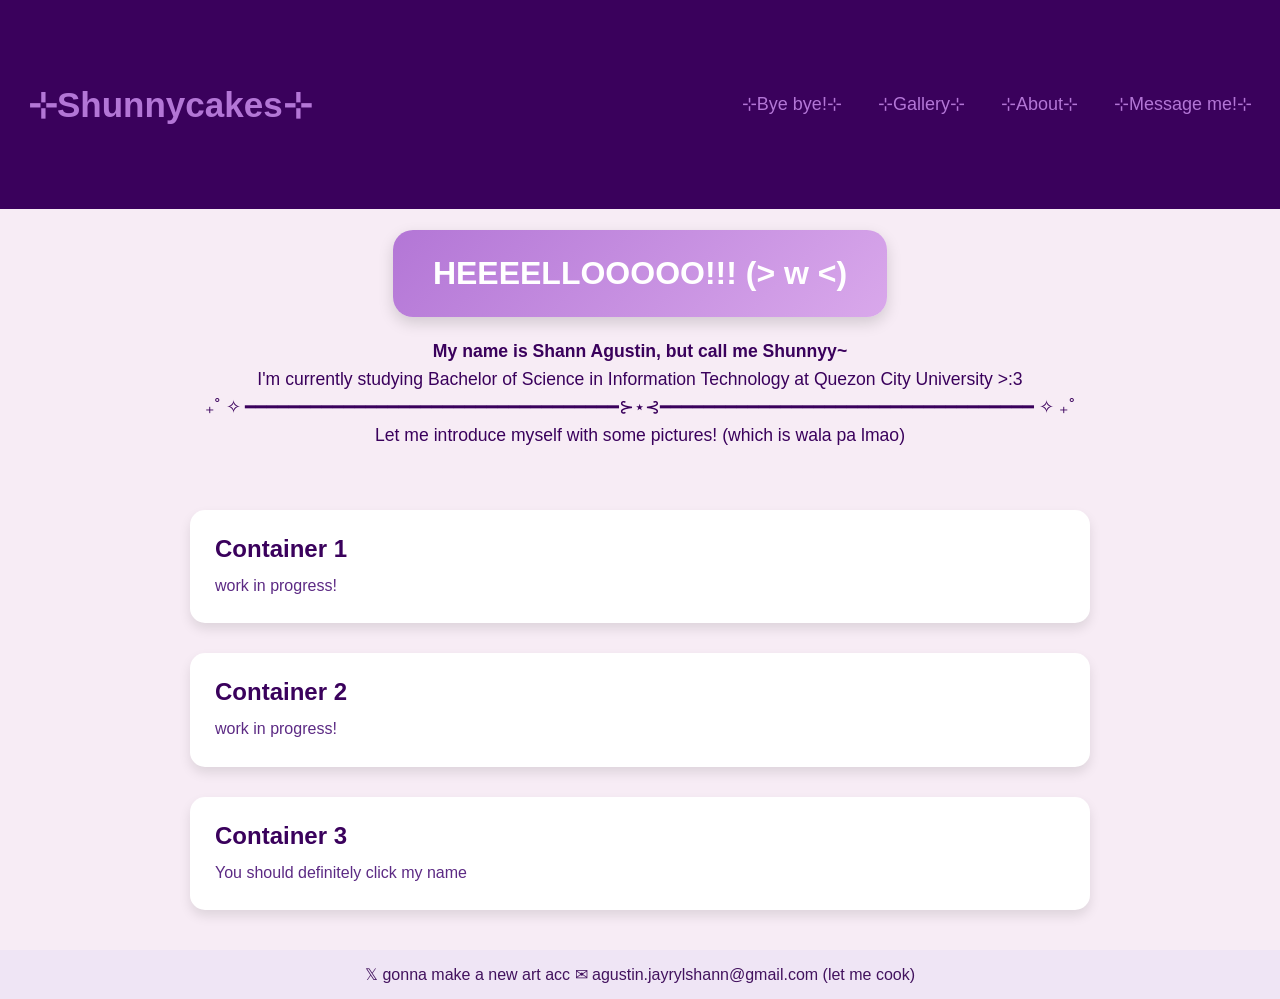
<file: index.html>
<!DOCTYPE html>
<html lang="en">
<head>
  <meta charset="UTF-8">
  <meta name="viewport" content="width=device-width, initial-scale=1.0">
  <title>Shunnycakes</title>
  <link rel="icon" type="x-icon" href="wizard.jpg">
  <link rel="stylesheet" href="index.css">
  <link href="https://fonts.googleapis.com/css2?family=Poppins:wght@300;400;600&display=swap" rel="stylesheet">
</head>

<body>
  <!-- Navbar -->
  <div id="navbar">
    <a href="shunny.html" id="logo">⊹Shunnycakes⊹</a>
    <div id="navbar-right">
      <a href="welcomemsg.html">⊹Bye bye!⊹</a>
      <a href="gallery.html">⊹Gallery⊹</a>
      <a href="about.html">⊹About⊹</a>
      <a href="message.html">⊹Message me!⊹</a>
    </div>
  </div>

  <!-- big hello-->
  <div class="content">
    <h1 class="greeting">HEEEELLOOOOO!!! (> w <)</h1>
    <div class="intro-text">
      <p><b>My name is Shann Agustin, but call me Shunnyy~</b></p>
      <p>I'm currently studying Bachelor of Science in Information Technology at Quezon City University >:3</p>
      <p>₊˚ ✧ ━━━━━━━━━━━━━━━━━━━━━━━━━━━━━━━━━━⊱⋆⊰━━━━━━━━━━━━━━━━━━━━━━━━━━━━━━━━━━ ✧ ₊˚</p>
      <p>Let me introduce myself with some pictures! (which is wala pa lmao)</p>
    </div>
  </div>

  <!-- Example Container Boxes -->
  <div class="container-box">
    <h2> Container 1</h2>
    <p>work in progress!</p>
  </div>

  <div class="container-box">
    <h2>Container 2</h2>
    <p>work in progress!</p>
  </div>

  <div class="container-box">
    <h2>Container 3</h2>
    <p>You should definitely click my name</p>
  </div>

  <!-- Footer -->
  <div class="footer">
    <p>𝕏 gonna make a new art acc ✉ agustin.jayrylshann@gmail.com (let me cook)</p>
  </div>

  <!-- Navbar Shrink Script -->
  <script src="index.js"></script>
</body>
</html>
</file>
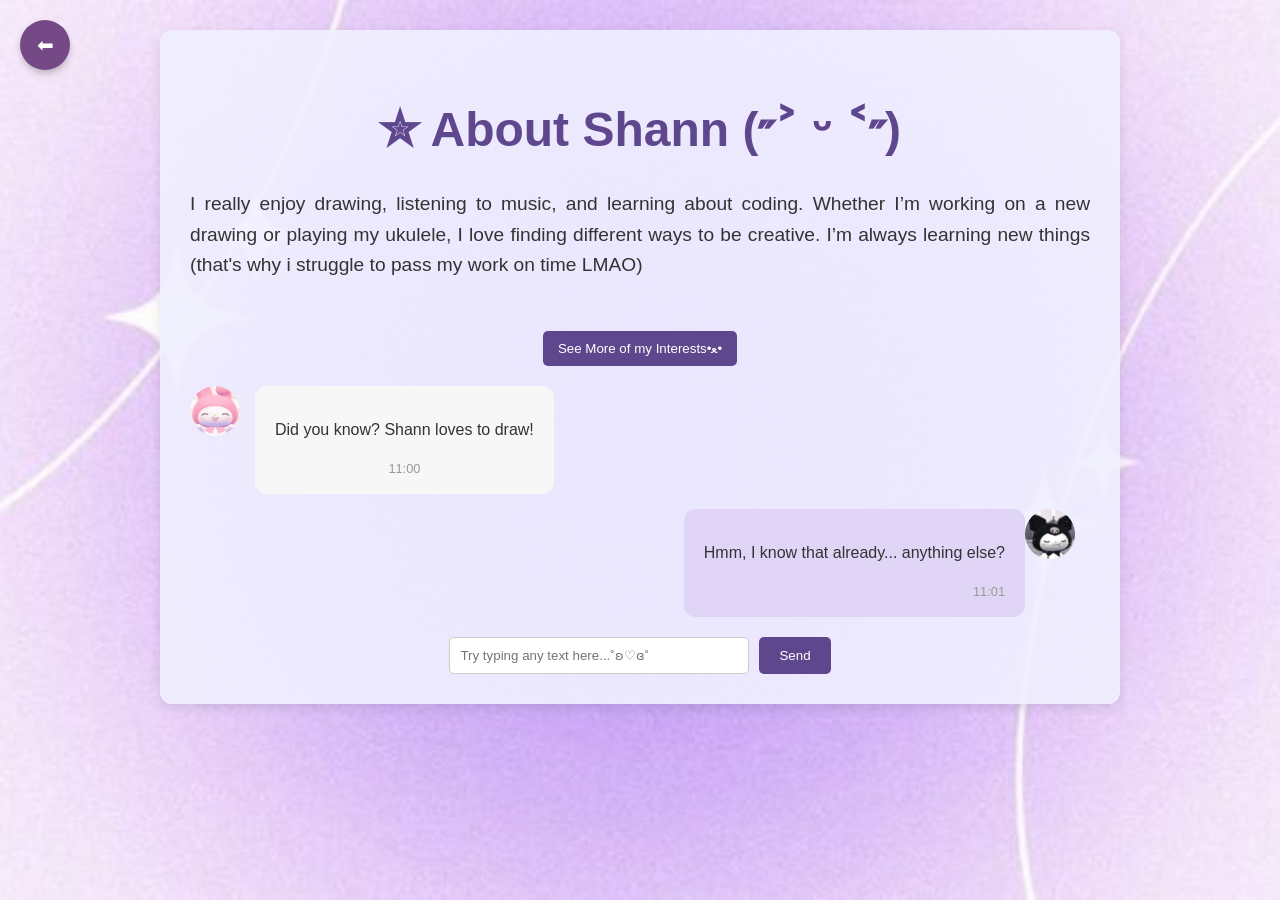
<file: about.html>
<html lang="en">
<head>
    <meta charset="UTF-8">
    <meta name="viewport" content="width=device-width, initial-scale=1.0">
    <link rel="stylesheet" href="about.css">
    <link rel="icon" type="x-icon" href="wizard.jpg">
    <title>About Me</title>
</head>
<body>
    <button class="back-btn" onclick="window.location.href='index.html'">⬅</button>
    <div class="container">
        <h1> ✮ About Shann (˶˃ ᵕ ˂˶)</h1>
        <p class="intro">
            I really enjoy drawing, listening to music, and learning about coding. Whether I’m working on a new drawing or playing my ukulele, I love finding different ways to be creative. 
            I’m always learning new things (that's why i struggle to pass my work on time LMAO)
        </p>

        <!-- Toggle buttonz -->
        <button class="toggle-button" onclick="toggleInterests()">See More of my Interests•ﻌ•</button>

        <!-- Hidden content for more interests -->
        <div id="more-interests">
            <p style="text-align: center;">⊹₊⟡⋆I also love to sing, and sometimes take a power nap whenever I get a chance to sleep o_O⊹₊⟡⋆</p>
            <p style="text-align: center;">⊹₊⟡⋆I love experimenting and exploring things in coding!(mainly jscript)⊹₊⟡⋆</p>
        </div>
        <!-- my melody -->
        <div class="chat-box" id="chat-box">
            <div class="message left">
                <img src="yep.jpg" alt="Avatar" class="avatar">
                <div class="text">
                    <p>Did you know? Shann loves to draw!</p>
                    <span class="time">11:00</span>
                </div>
            </div>
            <!-- kuromi -->
            <div class="message right">
                <img src="yup.jpg" alt="Avatar" class="avatar">
                <div class="text">
                    <p>Hmm, I know that already... anything else?</p>
                    <span class="time">11:01</span>
                </div>
            </div>
        </div>

        <!-- Input for user to add messages -->
        <div class="chat-input">
            <input type="text" id="userMessage" placeholder="Try typing any text here...˚ʚ♡ɞ˚">
            <button onclick="sendMessage()">Send</button>
        </div>
    </div>

    <script src="about.js"></script> 
</body>
</html>
</file>
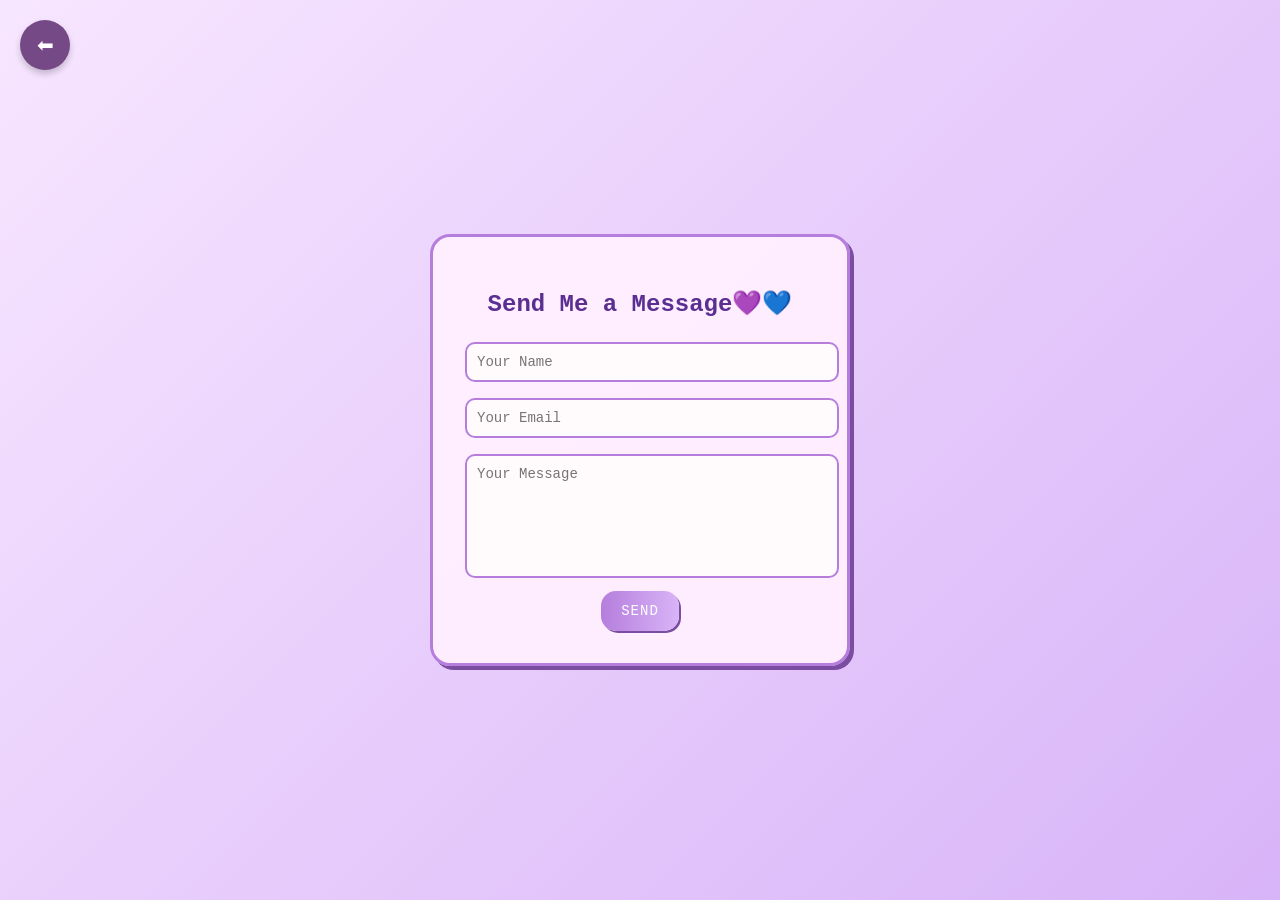
<file: message.html>
<!DOCTYPE html>
<html lang="en">
<head>
  <meta charset="UTF-8">
  <meta name="viewport" content="width=device-width, initial-scale=1.0">
  <title>Send Me a Message</title>
  <link rel="stylesheet" href="message.css">
</head>
<body>
<button class="back-btn" onclick="window.location.href='index.html'">⬅</button>
  <div class="contact-box">
    <h2>Send Me a Message💜💙</h2>
    <form id="contactForm" method="POST" action="https://script.google.com/macros/s/AKfycbx16M3JgDJEuWOsJXluyCxNC1Tu6_7hRjV7RE2OhCT2eBgqs1ZTSsLSTKTT0IOVQbIP/exec">
      <input type="text" name="name" placeholder="Your Name" required>
      <input type="email" name="email" placeholder="Your Email" required>
      <textarea name="message" placeholder="Your Message" required></textarea>
      <button type="submit">Send</button>
    </form>
  </div>

  <!-- Popup -->
  <div id="popup" class="popup">
    <h3>Success!</h3>
  </div>

  <script src="message.js"></script>
</body>
</html>
</file>
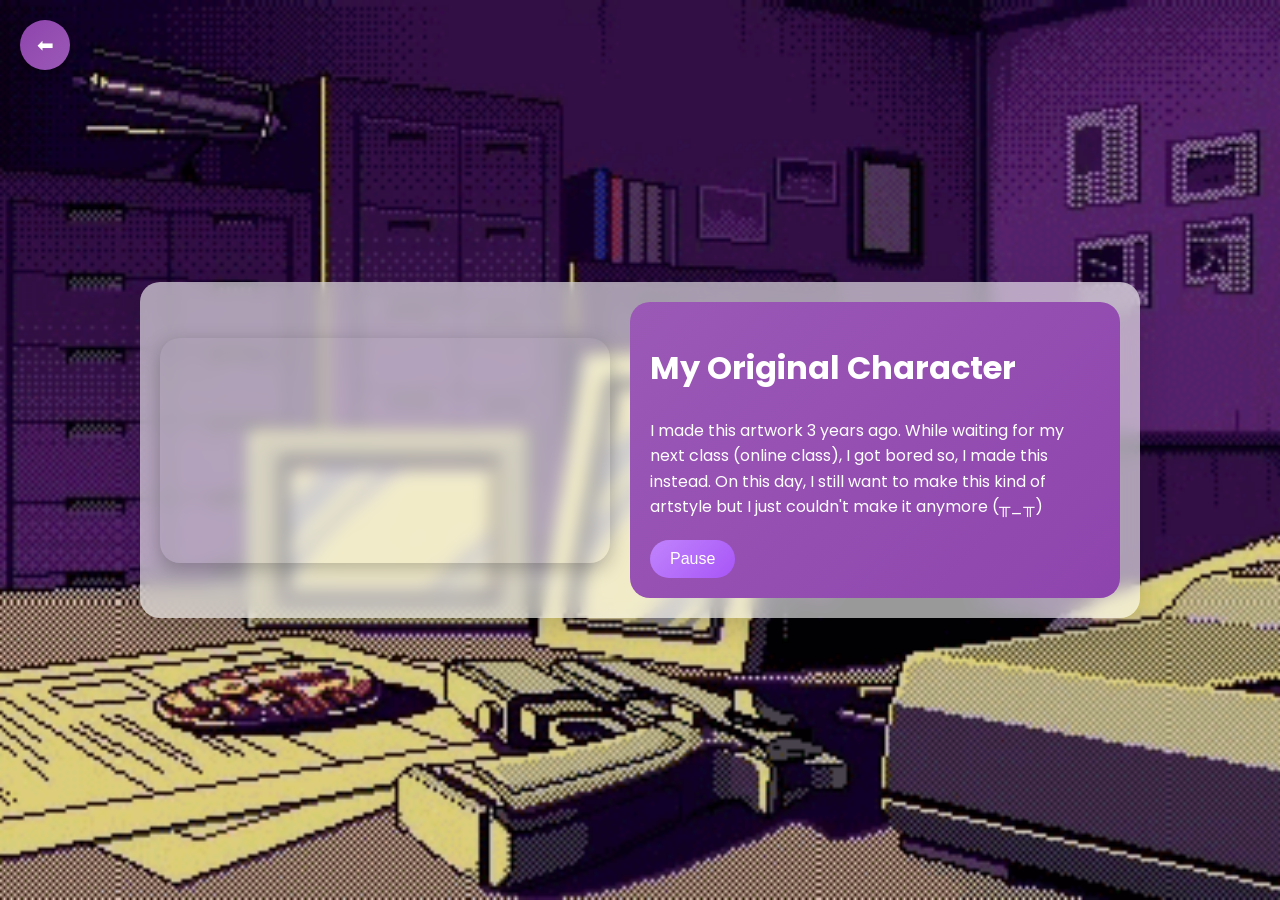
<file: shunny.html>
<!DOCTYPE html>
<html lang="en">
<head>
<meta name="viewport" content="width=device-width, initial-scale=1">
<link href="https://fonts.googleapis.com/css2?family=Poppins:wght@300;400;600&display=swap" rel="stylesheet">
<link rel="stylesheet" href="shunny.css">
<link rel="icon" type="x-icon" href="wizard.jpg">
</head>
<body>

<button class="back-btn" onclick="window.location.href='index.html'">⬅</button>

<div class="container">
  <div class="video-box">
    <video autoplay muted loop id="myVideo">
      <source src="oc.mp4" type="video/mp4">
    </video>
  </div>

  <div class="content">
    <h1>My Original Character</h1>
    <p>I made this artwork 3 years ago. While waiting for my next class (online class), I got bored so, I made this instead.
    On this day, I still want to make this kind of artstyle but I just couldn't make it anymore (╥_╥)</p>
    <button id="myBtn" onclick="myFunction()">Pause</button>
  </div>
</div>

<script src="shunny.js"></script>

</body>
</html>
</file>
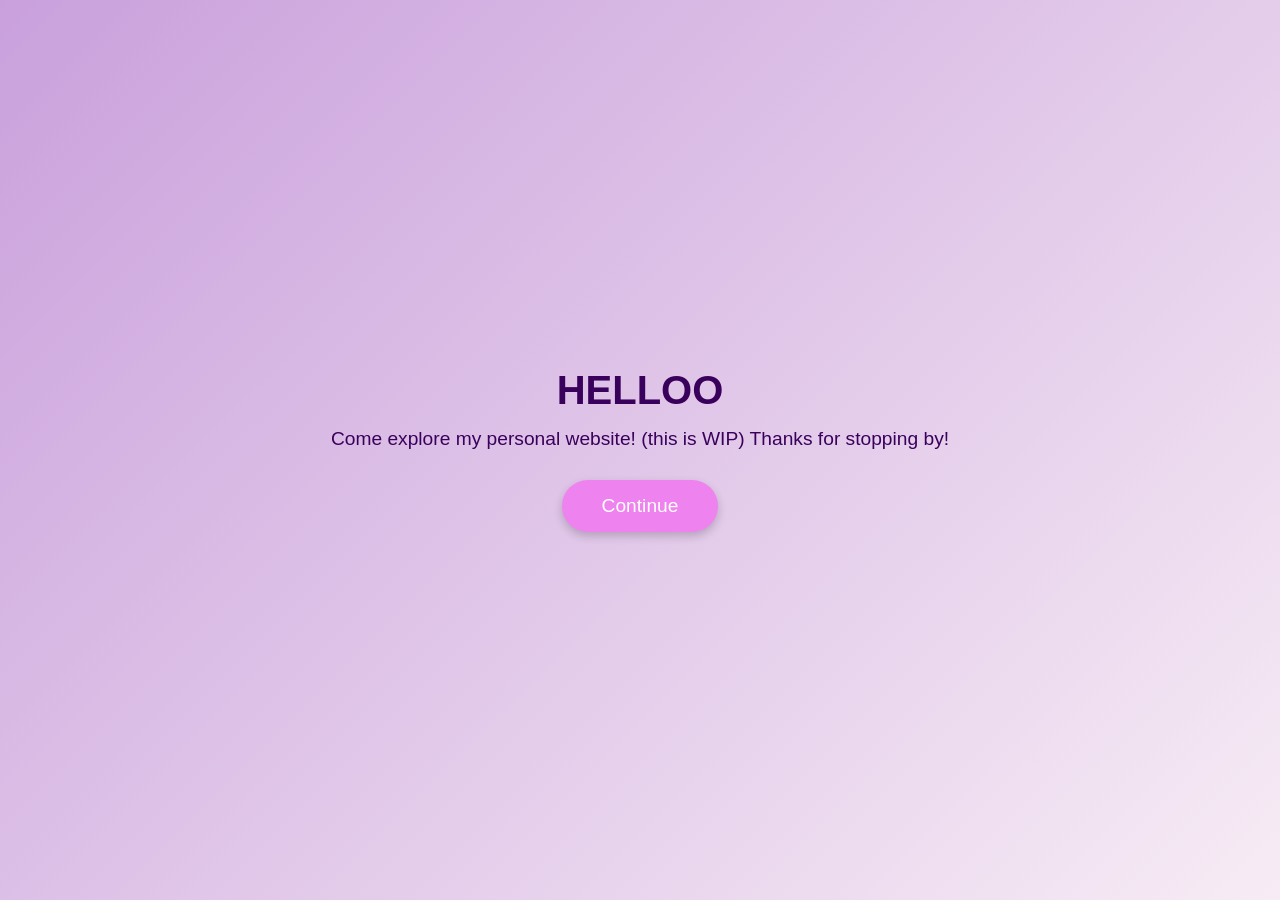
<file: welcomemsg.html>
<!DOCTYPE html>
<html lang="en">
<head>
  <meta charset="UTF-8">
  <title>Welcome</title>
  <meta name="viewport" content="width=device-width, initial-scale=1.0">
  <link rel="stylesheet" href="welcome.css">
    <link rel="icon" type="x-icon" href="wizard.jpg">
  <link href="https://fonts.googleapis.com/css2?family=Caveat&family=Poppins:wght@300;400&display=swap" rel="stylesheet">
</head>
<body>
  <h1>HELLOO</h1>
  <p>Come explore my personal website! (this is WIP) Thanks for stopping by! </p>
  <button class="start-btn" onclick="window.location.href='index.html'">Continue</button>
</body>
</html>
</file>
<file: index.css>
* {
  box-sizing: border-box;
  margin: 0;
  padding: 0;
}

body {
  font-family: 'Comic Sans MS', sans-serif;
  background-color: #f7ecf5;
  color: #3a015c;
}

/* Navbar */
#navbar {
  background-color: #3a015c;
  padding: 80px 10px;
  transition: 0.4s;
  position: fixed;
  width: 100%;
  top: 0;
  z-index: 99;
}

#navbar a {
  float: left;
  color: #b376d6;
  text-decoration: none;
  font-size: 18px;
  line-height: 25px;
  border-radius: 4px;
  padding: 12px 18px;
  transition: background-color 0.3s ease;
}

#navbar #logo {
  font-size: 35px;
  font-weight: bold;
  transition: 0.4s;
}

#navbar a:hover {
  background-color: #83569c;
  color: white;
}

#navbar-right {
  float: right;
}

/* Greeting Card */
.content {
  margin-top: 200px;
  padding: 30px;
  text-align: center;
}

.greeting {
  display: inline-block;
  padding: 25px 40px;
  border-radius: 20px;
  background: linear-gradient(135deg, #b376d6, #d9a8eb);
  color: white;
  font-size: 2rem;
  font-weight: bold;
  animation: fadeIn 1.5s ease-in-out;
  box-shadow: 0 6px 15px rgba(0,0,0,0.15);
}

.intro-text {
  margin-top: 20px;
  font-size: 1.1rem;
  line-height: 1.6;
}

/* Container Boxes */
.container-box {
  max-width: 900px;
  margin: 30px auto;
  padding: 25px;
  background: #fff;
  border-radius: 15px;
  box-shadow: 0 6px 12px rgba(0,0,0,0.1);
  transition: transform 0.3s ease, box-shadow 0.3s ease;
  text-align: left;
}

.container-box h2 {
  margin-bottom: 10px;
  color: #3a015c;
  font-size: 1.5rem;
}

.container-box p {
  color: #5c2a84;
  font-size: 1rem;
  line-height: 1.6;
}

.container-box:hover {
  transform: translateY(-6px);
  box-shadow: 0 10px 18px rgba(0,0,0,0.15);
}


/* Image Cards Section */
.image-section {
  display: flex;
  justify-content: space-around;
  align-items: flex-start;
  margin: 40px;
  gap: 20px;
  flex-wrap: wrap;
}

.image-card {
  width: 45%;
  background-color: #fff;
  border-radius: 15px;
  box-shadow: 0 6px 12px rgba(0,0,0,0.1);
  padding: 15px;
  text-align: center;
  transition: transform 0.3s ease, box-shadow 0.3s ease;
}

.image-card:hover {
  transform: translateY(-8px);
  box-shadow: 0 12px 20px rgba(0,0,0,0.15);
}

.image {
  width: 100%;
  border-radius: 10px;
}

.image-description {
  margin-top: 12px;
  color: #3a015c;
  font-size: 15px;
}

/* Additional Info */
.content2 {
  margin: 40px;
  padding: 20px;
  background: linear-gradient(135deg, #b376d6, #9c5db2);
  color: white;
  border-radius: 15px;
  text-align: center;
  font-size: 18px;
  animation: fadeIn 2s ease-in-out;
}

.content2 img {
  max-width: 100px;
  margin-bottom: 10px;
  border-radius: 50%;
  box-shadow: 0 4px 8px rgba(0,0,0,0.2);
}

/* Footer */
.footer {
  margin-top: 40px;
  padding: 15px;
  background-color: rgba(239, 229, 245, 0.9);
  color: rgb(66, 18, 94);
  text-align: center;
}

/* Mobile Responsiveness */
@media screen and (max-width: 768px) {
  #navbar {
    padding: 20px 10px;
  }

  #navbar a {
    float: none;
    display: block;
    text-align: left;
  }

  #navbar-right {
    float: none;
  }

  .image-section {
    flex-direction: column;
    align-items: center;
  }

  .image-card {
    width: 90%;
  }
}

/* Animations */
@keyframes fadeIn {
  from { opacity: 0; transform: translateY(20px); }
  to { opacity: 1; transform: translateY(0); }
}
</file>
<file: about.css>
body {
     margin: 0;
     padding: 0;
     font-family: 'Comic Sans MS', sans-serif;
     background-image: url("bg1.jpg"); 
     background-size: cover;
     background-position: center;
     background-repeat: no-repeat;
     background-attachment: fixed;
     color: #333;
     line-height: 1.6;
        }

    .back-btn {
    position: fixed;        /* stays in place */
    top: 20px;              /* distance from top */
    left: 20px;             /* distance from left */
    background-color: rgb(117, 72, 134);
    color: white;
    border: none;
    border-radius: 50%;     /* circle */
    width: 50px;
    height: 50px;
    font-size: 20px;
    cursor: pointer;
    box-shadow: 0 4px 6px rgba(0,0,0,0.2);
    transition: background 0.3s, transform 0.2s;
    z-index: 1000; /* make sure it's on top of video */
  }

  .back-btn:hover {
    background-color: darkviolet;
    transform: scale(1.1);
  }
    :root{
      --violet:#3a015c;
      --violet-soft:#b376d6;
      --bg:#f7ecf5;
    }

        .container {
            max-width: 900px;
            margin: 30px auto;
            background-color: rgba(240, 240, 255, 0.9);
            padding: 30px;
            border-radius: 12px;
            box-shadow: 0 4px 12px rgba(0, 0, 0, 0.1);
            text-align: center;
        }

        h1 {
            font-size: 3rem;
            color: #5e478d;
            margin-bottom: 20px;
        }

        p.intro {
            font-size: 1.2rem;
            color: #333;
            margin-bottom: 30px;
            text-align: justify;
        }

        .chat-box {
            margin: 0 auto;
        }

        .chat-box .message {
            display: flex;
            align-items: flex-start;
            margin-bottom: 15px;
        }

        .chat-box .message .avatar {
            width: 50px;
            height: 50px;
            border-radius: 50%;
            margin-right: 15px;
        }

        .chat-box .message.left {
            flex-direction: row;
        }

        .chat-box .message.right {
            flex-direction: row-reverse;
            text-align: right;
        }

        .chat-box .message .text {
            background-color: #f7f7f7;
            padding: 15px 20px;
            border-radius: 12px;
            max-width: 70%;
            position: relative;
        }

        .chat-box .message.right .text {
            background-color: #e0d4f7;
        }

        .chat-box .message .time {
            font-size: 0.8rem;
            color: #999;
            margin-top: 5px;
        }

        /* Chat input area */
        .chat-input {
            display: flex;
            justify-content: center;
            margin-top: 20px;
        }

        .chat-input input {
            padding: 10px;
            width: 300px;
            border-radius: 5px;
            border: 1px solid #ccc;
        }

        .chat-input button {
            padding: 10px 20px;
            background-color: #5e478d;
            color: white;
            border: none;
            border-radius: 5px;
            margin-left: 10px;
            cursor: pointer;
        }

        .chat-input button:hover {
            background-color: #4b3878;
        }

        /* Toggle button for more interests */
        .toggle-button {
            margin: 20px 0;
            padding: 10px 15px;
            background-color: #5e478d;
            color: white;
            border: none;
            border-radius: 5px;
            cursor: pointer;
        }

        .toggle-button:hover {
            background-color: #4b3878;
        }

        /* Hidden interests */
        #more-interests {
            display: none;
            margin-top: 20px;
            text-align: left;
        }

        /* Improved responsive design */
        @media (max-width: 600px) {
            .container {
                padding: 15px;
            }

            .chat-box .message .text {
                max-width: 100%;
                font-size: 0.9rem;
            }

            h1 {
                font-size: 2.2rem;
            }
        }
</file>
<file: message.css>
body {
  background: linear-gradient(135deg, #f7e6ff, #d8b4f8);
  font-family: "Courier New", Courier, monospace; /* updated */
  margin: 0;
  display: flex;
  justify-content: center;
  align-items: center;
  height: 100vh;
  overflow: hidden;
}

.back-btn {
    position: fixed;        /* stays in place */
    top: 20px;              /* distance from top */
    left: 20px;             /* distance from left */
    background-color: rgb(117, 72, 134);
    color: white;
    border: none;
    border-radius: 50%;     /* circle */
    width: 50px;
    height: 50px;
    font-size: 20px;
    cursor: pointer;
    box-shadow: 0 4px 6px rgba(0,0,0,0.2);
    transition: background 0.3s, transform 0.2s;
    z-index: 1000; /* make sure it's on top of video */
  }

  .back-btn:hover {
    background-color: darkviolet;
    transform: scale(1.1);
  }
.contact-box {
  background: rgba(255, 240, 255, 0.95);
  border: 3px solid #b57edc;
  border-radius: 20px;
  box-shadow: 4px 4px 0px #7a4da0;
  padding: 2rem;
  width: 350px;
  text-align: center;
  animation: fadeInUp 1s ease-out;
}

.contact-box h2 {
  color: #5b2e91;
  margin-bottom: 1rem;
  font-size: 1.5rem;
}

.contact-box input,
.contact-box textarea {
  width: 100%;
  padding: 10px;
  margin: 8px 0;
  border-radius: 10px;
  border: 2px solid #b57edc;
  outline: none;
  font-size: 14px;
  font-family: "Courier New", Courier, monospace; /* updated */
  background: #fffafc;
  transition: 0.3s ease;
}

.contact-box input:focus,
.contact-box textarea:focus {
  border-color: #7a4da0;
  box-shadow: 0 0 8px rgba(123, 77, 160, 0.4);
}

.contact-box textarea {
  resize: none;
  height: 100px;
}

.contact-box button {
  background: linear-gradient(90deg, #b57edc, #d8b4f8, #b57edc);
  background-size: 200% auto;
  color: white;
  border: none;
  padding: 12px 20px;
  border-radius: 15px;
  font-size: 14px;
  cursor: pointer;
  box-shadow: 2px 2px 0px #7a4da0;
  transition: transform 0.2s ease;
  animation: shimmer 3s linear infinite;
  font-family: "Courier New", Courier, monospace; /* updated */
  text-transform: uppercase; /* retro vibe */
  letter-spacing: 1px;       /* spacing for terminal feel */
}

.contact-box button:hover {
  transform: scale(1.05);
}

/* Floating animation */
@keyframes fadeInUp {
  0% {
    opacity: 0;
    transform: translateY(30px);
  }
  100% {
    opacity: 1;
    transform: translateY(0);
  }
}

/* Button shimmer */
@keyframes shimmer {
  0% { background-position: 0% 50%; }
  100% { background-position: 200% 50%; }
}

/* Popup */
.popup {
  position: fixed;
  top: 50%;
  left: 50%;
  transform: translate(-50%, -50%) scale(0.8);
  background: #fff;
  border: 3px solid #b57edc;
  border-radius: 15px;
  padding: 20px;
  text-align: center;
  box-shadow: 4px 4px 0px #7a4da0;
  display: none;
  animation: popIn 0.5s ease forwards;
  z-index: 1000;
  font-family: "Courier New", Courier, monospace; /* updated */
}

.popup h3 {
  margin: 0;
  color: #5b2e91;
}

@keyframes popIn {
  0% { opacity: 0; transform: translate(-50%, -50%) scale(0.8); }
  100% { opacity: 1; transform: translate(-50%, -50%) scale(1); }
}
</file>
<file: shunny.css>
* {
    box-sizing: border-box;
  }

  body {
    margin: 0;
    font-family: 'Poppins', sans-serif;
    background-image:url("hm.gif");
    background-size:cover; background-position:center; background-attachment:fixed;
    display: flex;
    justify-content: center;
    align-items: center;
    min-height: 100vh;
  }

  /* Container for video + content */
  .container {
    display: flex;
    flex-direction: row;
    gap: 20px;
    background: rgba(255,255,255,0.6);
    border-radius: 20px;
    box-shadow: 0 12px 30px rgba(0,0,0,0.15);
    padding: 20px;
    max-width: 1000px;
    width: 90%;
    backdrop-filter: blur(8px);
  }

  /* Video box */
  .video-box {
    flex: 1;
    display: flex;
    justify-content: center;
    align-items: center;
  }

  #myVideo {
    width: 100%;
    max-width: 480px;
    height: auto;
    border-radius: 20px;
    box-shadow: 0 6px 20px rgba(0,0,0,0.25);
  }

  /* Content */
  .content {
    flex: 1;
    background: linear-gradient(135deg, #9b59b6, #8e44ad);
    color: white;
    padding: 20px;
    border-radius: 20px;
    display: flex;
    flex-direction: column;
    justify-content: space-between;
  }

  .content h1 {
    font-size: 2rem;
    margin-bottom: 10px;
  }

  .content p {
    font-size: 1rem;
    line-height: 1.6;
    margin-bottom: 20px;
  }

  /* Play/Pause button */
  #myBtn {
    align-self: flex-start;
    padding: 10px 20px;
    font-size: 16px;
    border: none;
    border-radius: 25px;
    background: linear-gradient(135deg, #c084fc, #a855f7);
    color: white;
    cursor: pointer;
    transition: transform 0.2s ease, box-shadow 0.3s ease;
  }

  #myBtn:hover {
    transform: scale(1.05);
    box-shadow: 0 6px 15px rgba(0,0,0,0.25);
  }

  /* Back button */
  .back-btn {
    position: fixed;
    top: 20px;
    left: 20px;
    background: linear-gradient(135deg, #8e44ad, #9b59b6);
    color: white;
    border: none;
    border-radius: 50%;
    width: 50px;
    height: 50px;
    font-size: 20px;
    cursor: pointer;
    box-shadow: 0 4px 12px rgba(0,0,0,0.3);
    transition: transform 0.2s, background 0.3s;
    z-index: 1000;
  }

  .back-btn:hover {
    background: linear-gradient(135deg, #732d91, #8e44ad);
    transform: scale(1.1);
  }

  @media screen and (max-width: 768px) {
    .container {
      flex-direction: column;
      align-items: center;
    }
    .video-box, .content {
      width: 100%;
    }
  }
</file>
<file: welcome.css>
* {
      box-sizing: border-box;
      margin: 0;
      padding: 0;
    }

    body {
      font-family: 'Comic Sans MS', sans-serif;
      background: linear-gradient(135deg, #c9a0dc, #f7ecf5);
      display: flex;
      flex-direction: column;
      justify-content: center;
      align-items: center;
      height: 100vh;
      text-align: center;
      color: #3a015c;
    }

    h1 {
      font-size: 2.5rem;
      margin-bottom: 15px;
    }

    p {
      font-size: 1.2rem;
      margin-bottom: 30px;
    }

    .start-btn {
      background-color: violet;
      color: white;
      border: none;
      border-radius: 30px;
      padding: 15px 40px;
      font-size: 1.2rem;
      cursor: pointer;
      box-shadow: 0 4px 10px rgba(0,0,0,0.2);
      transition: background 0.3s, transform 0.2s;
    }

    .start-btn:hover {
      background-color: darkviolet;
      transform: scale(1.1);
    }
</file>
